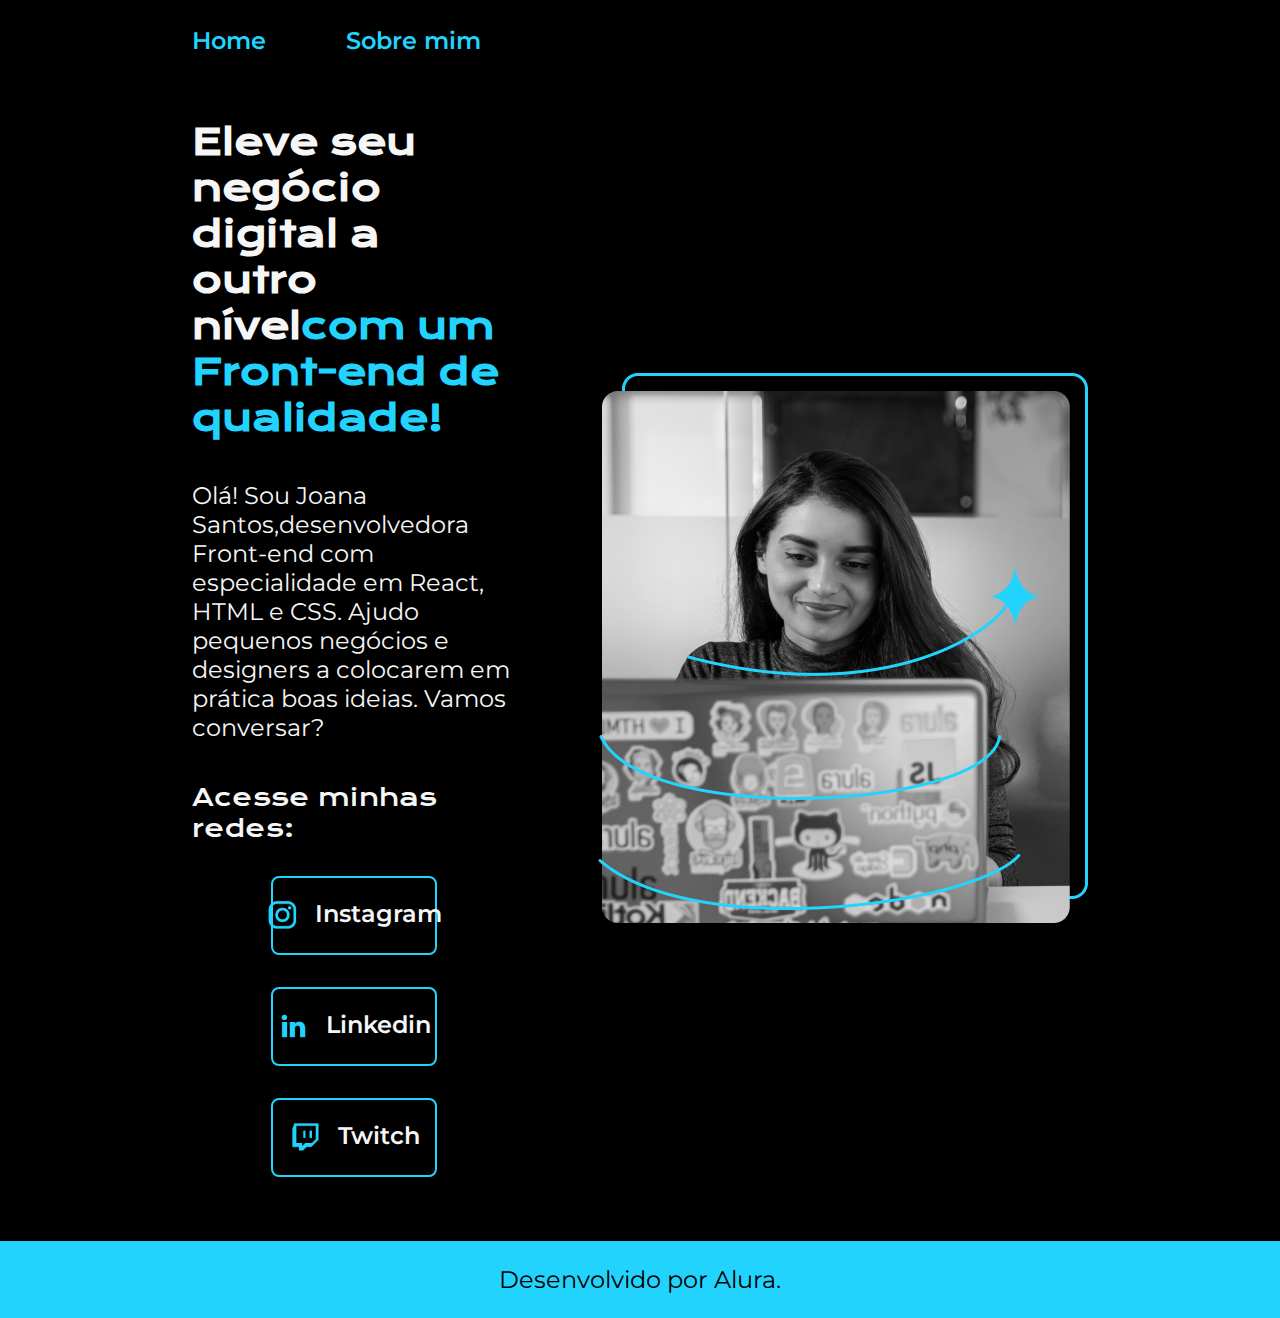
<file: index.html>
<!DOCTYPE html>
<html lang="pt-br">

<head>
    <meta charset="UTF-8">
    <meta http-equiv="X-UA-Compatible" content="IE=edge">
    <meta name="viewport" content="width=device-width, initial-scale=1.0">
    <title>Portifolio</title>
    <link rel="stylesheet" href="estilos/style.css">
</head>

<body>
    <header class="cabecalho">
        <nav class="cabecalho__menu">
            <a href="index.html" class="cabecalho__menu__link">Home</a>
            <a href="about.html" class="cabecalho__menu__link">Sobre mim</a>
        </nav>
    </header>
    <main class="apresentacao">
        <section class="apresentacao__conteudo">
            <h1 class="apresentacao__conteudo__titulo">Eleve seu negócio digital a outro nível<strong class="titulo-destaque">com um Front-end de qualidade!</strong></h1>

            <p class="apresentacao__conteudo__texto">Olá! Sou Joana Santos,desenvolvedora Front-end com especialidade em React, HTML e CSS. Ajudo pequenos negócios e designers a colocarem em prática boas ideias. Vamos conversar?</p>

            <div class="apresentacao__links">
                <h2 class="apresentacao__links__subtitulo">Acesse minhas redes:</h2>
                <a class="apresentacao__links__navegacao" href="https://instagram.com/rafaballerini">
                     <img src="imagens/instagram.png" alt="Instagram">
                     Instagram
                    </a>
                <a class="apresentacao__links__navegacao" href="https://github.com/guilhermeonrails">
                     <img src="imagens/linkedin.png" alt="Linkedin"> 
                     Linkedin
                    </a>
                <a class="apresentacao__links__navegacao"> 
                    <img src="imagens/twitch.png" alt="Twitch">
                     Twitch
                    </a>
            </div>
        </section>
        <img src="imagens/Imagem.png" alt="Foto da Joana Santos programando">
    </main>
    <footer class="rodape">
        <p>Desenvolvido por Alura.</p>
    </footer>
</body>

</html>
</file>
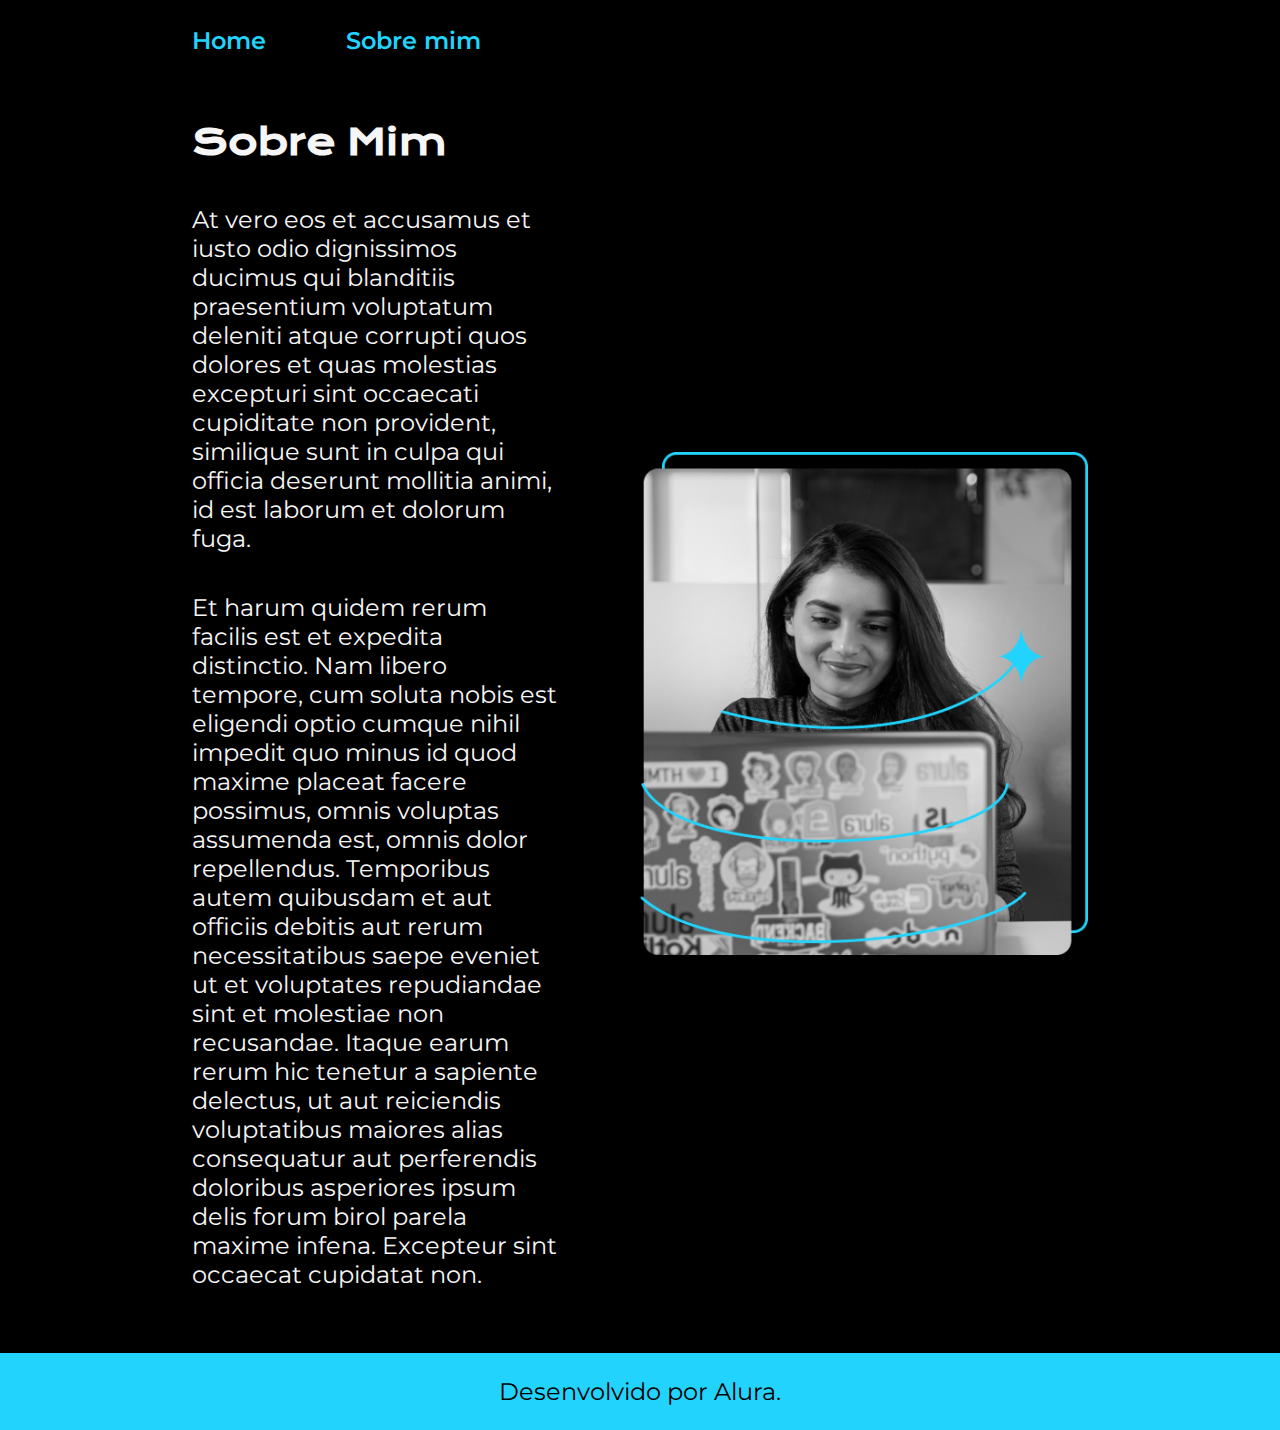
<file: about.html>
<!DOCTYPE html>
<html lang="pt-br">
<head>
    <meta charset="UTF-8">
    <meta http-equiv="X-UA-Compatible" content="IE=edge">
    <meta name="viewport" content="width=device-width, initial-scale=1.0">
    <title>Sobre mim</title>
    <link rel="stylesheet" href="estilos/style.css">
</head>
<body>
    <header class="cabecalho">
        <nav class="cabecalho__menu">
            <a href="index.html" class="cabecalho__menu__link">Home</a>
            <a href="about.html" class="cabecalho__menu__link">Sobre mim</a>
        </nav>
    </header>
    <main class="apresentacao">
        <section class="apresentacao__conteudo">
            <h1 class="apresentacao__conteudo__titulo">Sobre Mim</h1>
            <p class="apresentacao__conteudo__texto">At vero eos et accusamus et iusto odio dignissimos ducimus qui blanditiis praesentium voluptatum deleniti atque corrupti quos dolores et quas molestias excepturi sint occaecati cupiditate non provident, similique sunt in culpa qui officia deserunt mollitia animi, id est laborum et dolorum fuga.</p>
            <p class="apresentacao__conteudo__texto">Et harum quidem rerum facilis est et expedita distinctio. Nam libero tempore, cum soluta nobis est eligendi optio cumque nihil impedit quo minus id quod maxime placeat facere possimus, omnis voluptas assumenda est, omnis dolor repellendus. Temporibus autem quibusdam et aut officiis debitis aut rerum necessitatibus saepe eveniet ut et voluptates repudiandae sint et molestiae non recusandae. Itaque earum rerum hic tenetur a sapiente delectus, ut aut reiciendis voluptatibus maiores alias consequatur aut perferendis doloribus asperiores ipsum delis forum birol parela maxime infena. Excepteur sint occaecat cupidatat non.</p>
        </section>
        <img class="apresentacao__imagem" src="imagens/Imagem.png" alt="Foto da Joana Santos programando">
    </main>
    <footer class="rodape">
        <p>Desenvolvido por Alura.</p>
    </footer>
</body>
</html>
</file>
<file: estilos/style.css>
@import url('https://fonts.googleapis.com/css2?family=Krona+One&family=Montserrat:wght@400;600&display=swap');

:root {
    --cor-primaria: #000000;
    --cor-secundaria: #F6F6F6;
    --cor-terciaria: #22D4FD;
    --cor-hover: #ffffff9d;

	--fonte-primaria: 'Krona One', sans-serif;
    --fonte-secundaria: 'Montserrat', sans-serif;
}

* {
    margin: 0;
    padding: 0;
}

body {
    box-sizing: border-box;
    background-color: #000000;
    color: var(--cor-secundaria);
}

.cabecalho {
    padding: 2% 0% 0% 15%;
}

.cabecalho__menu {
   display: flex;
   flex-direction: row;
   gap: 80px;

}

.cabecalho__menu__link {
    text-decoration: none;
    color: var(--cor-terciaria);
    font-family: var(--fonte-secundaria), sans-serif;
    font-weight: 600;
    font-size: 1.5rem;
}

.apresentacao {
    padding: 5% 15%;
    display: flex;
    align-items: center;
    justify-content: space-between;
    gap: 82px;
}
.apresentacao__conteudo {
    width: 50%;
    display: flex;
    flex-direction: column;
    gap: 40px;
}

.apresentacao__conteudo__titulo{
    font-size: 2.25rem;
    font-family: var(--fonte-primaria), sans-serif;
}

.titulo-destaque {
    color: var(--cor-terciaria);
}

.apresentacao__conteudo__texto{
    font-size: 1.5rem;
    font-family: var(--fonte-secundaria), sans-serif;
}

.apresentacao__links{
    display: flex;
    align-items: center;
    flex-direction: column;
    gap: 32px;
}

.apresentacao__links__subtitulo {
    font-family: var(--fonte-primaria), sans-serif;
    font-size: 1.5rem;
    font-weight: 400;

}

.apresentacao__links__navegacao{
    width: 50%;
    text-align: center;
    
    font-size: 1.5rem;
    font-weight: 600;
    padding: 21.5px 0;
    text-decoration: none;
    color: var(--cor-secundaria);
    font-family: var(--fonte-secundaria), sans-serif;

    border: 2px solid var(--cor-terciaria);
    border-radius: 8px;  

    display: flex;
    justify-content: center;
    gap: 16px;
}

.apresentacao__links__navegacao:hover {
    background-color: var(--cor-hover);
}

.apresentacao__imagem {
    width: 50%;
}
.rodape {
    background-color: var(--cor-terciaria);
    color: var(--cor-primaria);
    text-align: center;
    padding: 24px;
    font-family: var(--fonte-secundaria), sans-serif;
    font-size: 1.5rem;
    font-weight: 400;
}

@media (max-width: 1200px) {
    .cabecalho {
        padding: 10%;
    }

    .cabecalho__menu {
        justify-content: center;
    }

    .apresentacao {
        flex-direction: column-reverse;
        padding: 5% 10%;
    }

    .apresentacao__conteudo {
        width: auto;
     /*width: 100%;*/
    }
}
</file>
